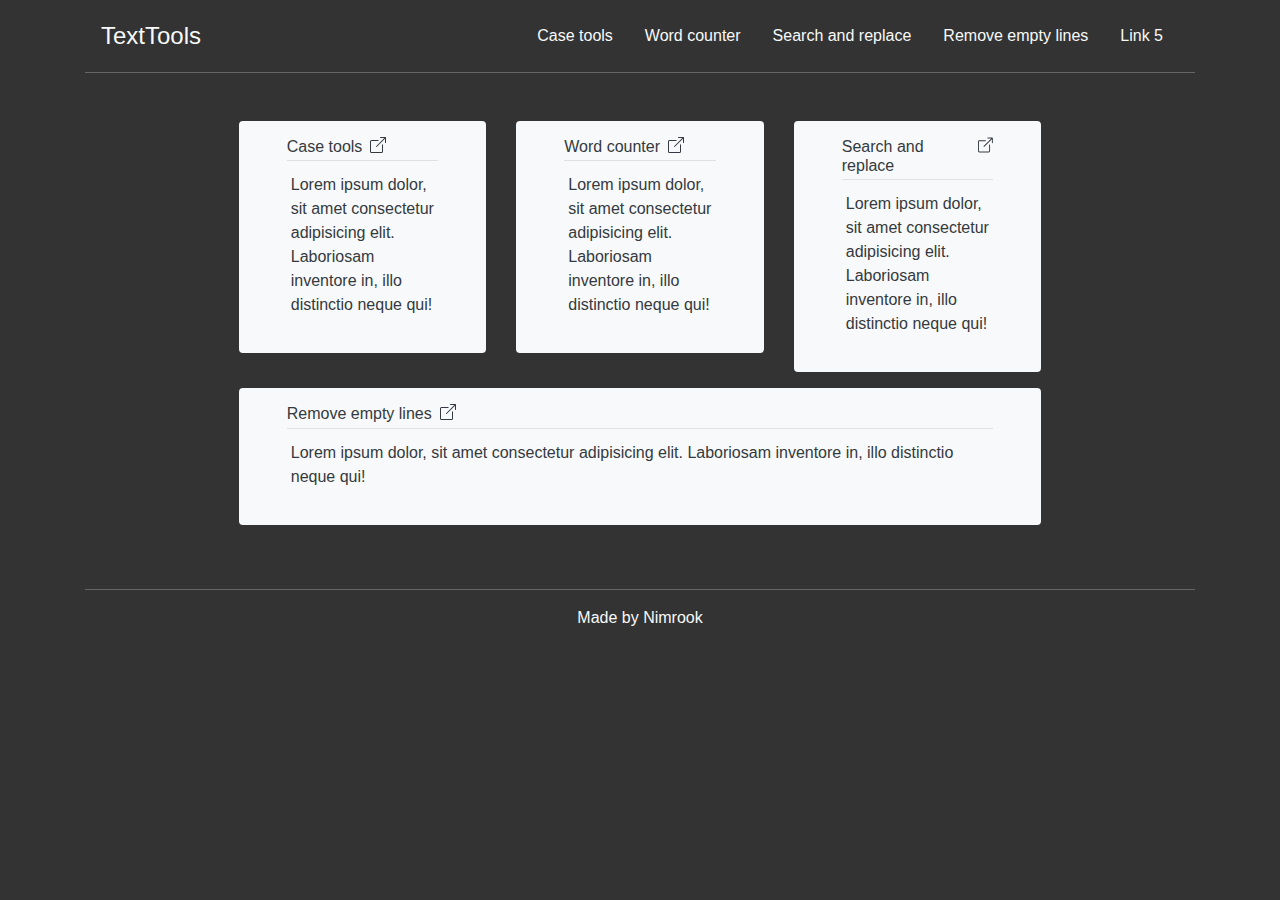
<file: index.html>
<!DOCTYPE html>
<html lang="en">
<head>
    <meta charset="UTF-8">
    <meta http-equiv="X-UA-Compatible" content="IE=edge">
    <meta name="viewport" content="width=device-width, initial-scale=1.0">
    <link rel="stylesheet" href="https://cdn.jsdelivr.net/npm/bootstrap@4.3.1/dist/css/bootstrap.min.css" integrity="sha384-ggOyR0iXCbMQv3Xipma34MD+dH/1fQ784/j6cY/iJTQUOhcWr7x9JvoRxT2MZw1T" crossorigin="anonymous">
    <link rel="stylesheet" href="css/style.css">
    <title>TextTools</title>
</head>
<body class="container d-flex flex-column">
        <header class="d-flex p-3 mb-5">
            <a href="index.html" class="d-flex align-items-center mr-auto mb-0 h4 text-light text-decoration-none">TextTools</a>
            <ul class="nav nav-pills">
                <li class="nav-item"><a href="case-tools.html" class="nav-link text-light">Case tools</a></li>
                <li class="nav-item"><a href="word-counter.html" class="nav-link text-light">Word counter</a></li>
                <li class="nav-item"><a href="search-and-replace.html" class="nav-link text-light">Search and replace</a></li>
                <li class="nav-item"><a href="remove-empty-lines.html" class="nav-link text-light">Remove empty lines</a></li>
                <li class="nav-item"><a href="#" class="nav-link text-light">Link 5</a></li>
            </ul>
        </header>
        <main class="container w-75 mb-5">
            <div class="row">
                <a href="case-tools.html" class="col text-decoration-none">
                    <section class="bg-light py-3 px-5 rounded mb-3">
                        <div>
                            <div class="d-flex border-bottom h6 text-dark">
                                <p class="mb-1 mr-2">Case tools</p>
                                <svg xmlns="http://www.w3.org/2000/svg" width="16" height="16" fill="currentColor" class="bi bi-box-arrow-up-right" viewBox="0 0 16 16">
                                <path fill-rule="evenodd" d="M8.636 3.5a.5.5 0 0 0-.5-.5H1.5A1.5 1.5 0 0 0 0 4.5v10A1.5 1.5 0 0 0 1.5 16h10a1.5 1.5 0 0 0 1.5-1.5V7.864a.5.5 0 0 0-1 0V14.5a.5.5 0 0 1-.5.5h-10a.5.5 0 0 1-.5-.5v-10a.5.5 0 0 1 .5-.5h6.636a.5.5 0 0 0 .5-.5z"/>
                                <path fill-rule="evenodd" d="M16 .5a.5.5 0 0 0-.5-.5h-5a.5.5 0 0 0 0 1h3.793L6.146 9.146a.5.5 0 1 0 .708.708L15 1.707V5.5a.5.5 0 0 0 1 0v-5z"/>
                                </svg>
                            </div>
                        </div>
                        <div>
                            <p class="p-1 text-dark">Lorem ipsum dolor, sit amet consectetur adipisicing elit. Laboriosam inventore in, illo distinctio neque qui!</p>
                        </div>
                    </section>
                </a>
                <a href="word-counter.html" class="col text-decoration-none">
                    <section class="bg-light py-3 px-5 rounded mb-3">
                        <div>
                            <div class="d-flex border-bottom h6 text-dark">
                                <p class="mb-1 mr-2">Word counter</p>
                                <svg xmlns="http://www.w3.org/2000/svg" width="16" height="16" fill="currentColor" class="bi bi-box-arrow-up-right" viewBox="0 0 16 16">
                                <path fill-rule="evenodd" d="M8.636 3.5a.5.5 0 0 0-.5-.5H1.5A1.5 1.5 0 0 0 0 4.5v10A1.5 1.5 0 0 0 1.5 16h10a1.5 1.5 0 0 0 1.5-1.5V7.864a.5.5 0 0 0-1 0V14.5a.5.5 0 0 1-.5.5h-10a.5.5 0 0 1-.5-.5v-10a.5.5 0 0 1 .5-.5h6.636a.5.5 0 0 0 .5-.5z"/>
                                <path fill-rule="evenodd" d="M16 .5a.5.5 0 0 0-.5-.5h-5a.5.5 0 0 0 0 1h3.793L6.146 9.146a.5.5 0 1 0 .708.708L15 1.707V5.5a.5.5 0 0 0 1 0v-5z"/>
                                </svg>
                            </div>
                        </div>
                        <div>
                            <p class="p-1 text-dark">Lorem ipsum dolor, sit amet consectetur adipisicing elit. Laboriosam inventore in, illo distinctio neque qui!</p>
                        </div>
                    </section>
                </a>
                <a href="search-and-replace.html" class="col text-decoration-none">
                    <section class="bg-light py-3 px-5 rounded mb-3">
                        <div>
                            <div class="d-flex border-bottom h6 text-dark">
                                <p class="mb-1 mr-2">Search and replace</p>
                                <svg xmlns="http://www.w3.org/2000/svg" width="16" height="16" fill="currentColor" class="bi bi-box-arrow-up-right" viewBox="0 0 16 16">
                                <path fill-rule="evenodd" d="M8.636 3.5a.5.5 0 0 0-.5-.5H1.5A1.5 1.5 0 0 0 0 4.5v10A1.5 1.5 0 0 0 1.5 16h10a1.5 1.5 0 0 0 1.5-1.5V7.864a.5.5 0 0 0-1 0V14.5a.5.5 0 0 1-.5.5h-10a.5.5 0 0 1-.5-.5v-10a.5.5 0 0 1 .5-.5h6.636a.5.5 0 0 0 .5-.5z"/>
                                <path fill-rule="evenodd" d="M16 .5a.5.5 0 0 0-.5-.5h-5a.5.5 0 0 0 0 1h3.793L6.146 9.146a.5.5 0 1 0 .708.708L15 1.707V5.5a.5.5 0 0 0 1 0v-5z"/>
                                </svg>
                            </div>
                        </div>
                        <div>
                            <p class="p-1 text-dark">Lorem ipsum dolor, sit amet consectetur adipisicing elit. Laboriosam inventore in, illo distinctio neque qui!</p>
                        </div>
                    </section>
                </a>
            </div>
            <div class="row">
                <a href="remove-empty-lines.html" class="col text-decoration-none">
                    <section class="bg-light py-3 px-5 rounded mb-3">
                        <div>
                            <div class="d-flex border-bottom h6 text-dark">
                                <p class="mb-1 mr-2">Remove empty lines</p>
                                <svg xmlns="http://www.w3.org/2000/svg" width="16" height="16" fill="currentColor" class="bi bi-box-arrow-up-right" viewBox="0 0 16 16">
                                <path fill-rule="evenodd" d="M8.636 3.5a.5.5 0 0 0-.5-.5H1.5A1.5 1.5 0 0 0 0 4.5v10A1.5 1.5 0 0 0 1.5 16h10a1.5 1.5 0 0 0 1.5-1.5V7.864a.5.5 0 0 0-1 0V14.5a.5.5 0 0 1-.5.5h-10a.5.5 0 0 1-.5-.5v-10a.5.5 0 0 1 .5-.5h6.636a.5.5 0 0 0 .5-.5z"/>
                                <path fill-rule="evenodd" d="M16 .5a.5.5 0 0 0-.5-.5h-5a.5.5 0 0 0 0 1h3.793L6.146 9.146a.5.5 0 1 0 .708.708L15 1.707V5.5a.5.5 0 0 0 1 0v-5z"/>
                                </svg>
                            </div>
                        </div>
                        <div>
                            <p class="p-1 text-dark">Lorem ipsum dolor, sit amet consectetur adipisicing elit. Laboriosam inventore in, illo distinctio neque qui!</p>
                        </div>
                    </section>
                </a>
            </div>
        </main>
        <footer class="w-100 d-flex justify-content-center">
            <p class="m-3 text-light">Made by Nimrook</p>
        </footer>
</body>
</html>
</file>
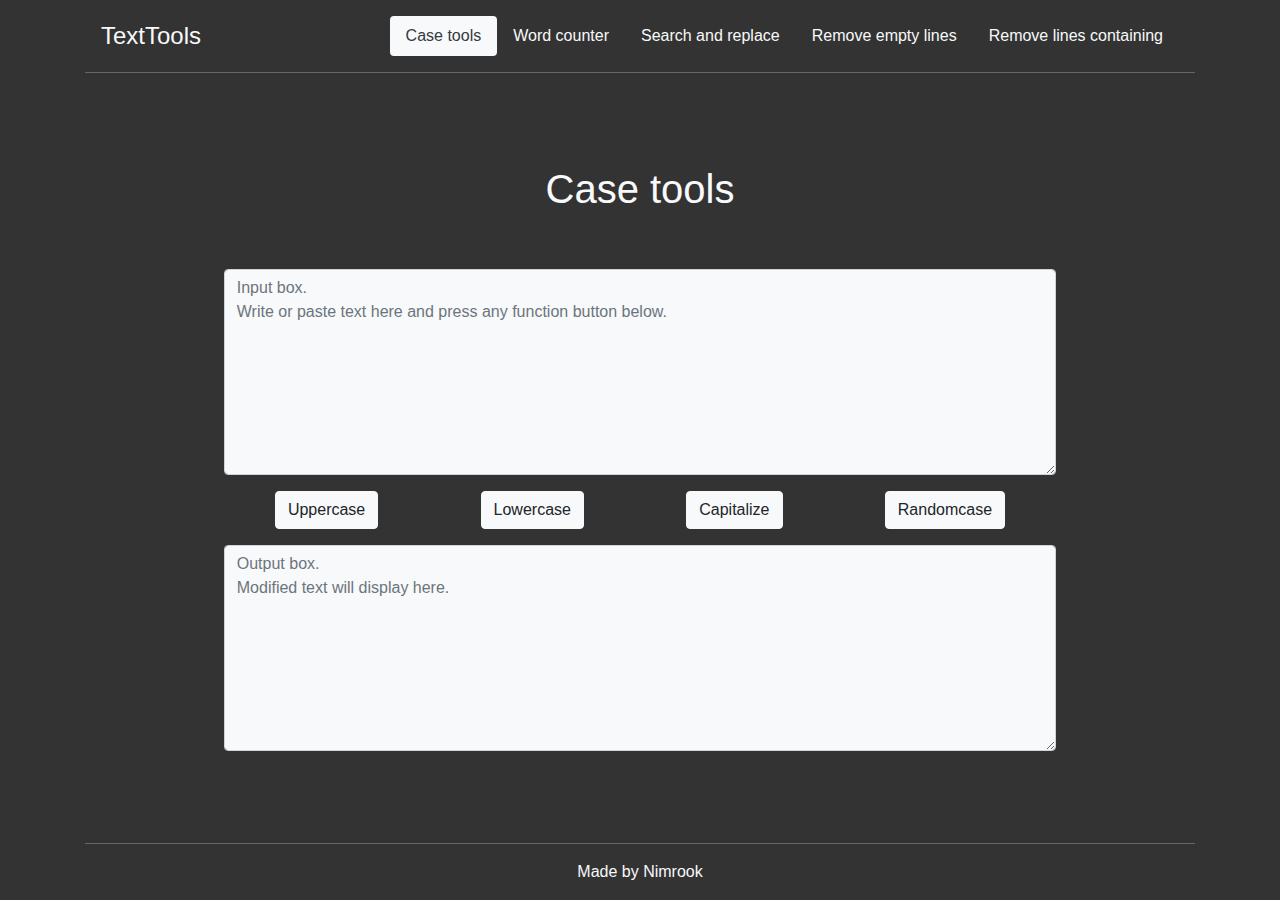
<file: case-tools.html>
<!DOCTYPE html>
<html lang="en">
<head>
    <meta charset="UTF-8">
    <meta http-equiv="X-UA-Compatible" content="IE=edge">
    <meta name="viewport" content="width=device-width, initial-scale=1.0">
    <link rel="stylesheet" href="https://cdn.jsdelivr.net/npm/bootstrap@4.3.1/dist/css/bootstrap.min.css" integrity="sha384-ggOyR0iXCbMQv3Xipma34MD+dH/1fQ784/j6cY/iJTQUOhcWr7x9JvoRxT2MZw1T" crossorigin="anonymous">
    <link rel="stylesheet" href="css/style.css">
    <script src="https://ajax.googleapis.com/ajax/libs/jquery/3.6.3/jquery.min.js"></script>
    <script src="js/case-tools.js"></script>
    <title>Case Tools</title>
</head>
<body class="container d-flex flex-column vh-100">
        <header class="d-flex p-3 mb-auto">
            <a href="index.html" class="d-flex align-items-center mr-auto mb-0 h4 text-light text-decoration-none">TextTools</a>
            <ul class="nav nav-pills">
                <li class="nav-item"><a href="case-tools.html" class="nav-link text-dark bg-light active">Case tools</a></li>
                <li class="nav-item"><a href="word-counter.html" class="nav-link text-light">Word counter</a></li>
                <li class="nav-item"><a href="search-and-replace.html" class="nav-link text-light">Search and replace</a></li>
                <li class="nav-item"><a href="remove-empty-lines.html" class="nav-link text-light">Remove empty lines</a></li>
                <li class="nav-item"><a href="remove-lines-containing.html" class="nav-link text-light">Remove lines containing</a></li>
            </ul>
        </header>
        <main class="w-75 align-self-center">
            <section class="d-flex justify-content-center text-center text-light mb-5">
                <h1>Case tools</h1>
            </section>
            <section>
                <textarea name="input" id="input" class="form-control bg-light" rows="8" placeholder="Input box.&#10;Write or paste text here and press any function button below."></textarea>
            </section>
            <section class="my-3 d-flex justify-content-around">
                <button type="button" id="upper" class="btn btn-light">Uppercase</button>
                <button type="button" id="lower" class="btn btn-light">Lowercase</button>
                <button type="button" id="capi" class="btn btn-light">Capitalize</button>
                <button type="button" id="random" class="btn btn-light">Randomcase</button>
            </section>
            <section>
                <textarea name="output" id="output" class="form-control bg-light" rows="8" placeholder="Output box.&#10;Modified text will display here."></textarea>
            </section>    
        </main>
        <footer class="w-100 d-flex justify-content-center mt-auto">
            <p class="m-3 text-light">Made by Nimrook</p>
        </footer>
</body>
</html>
</file>
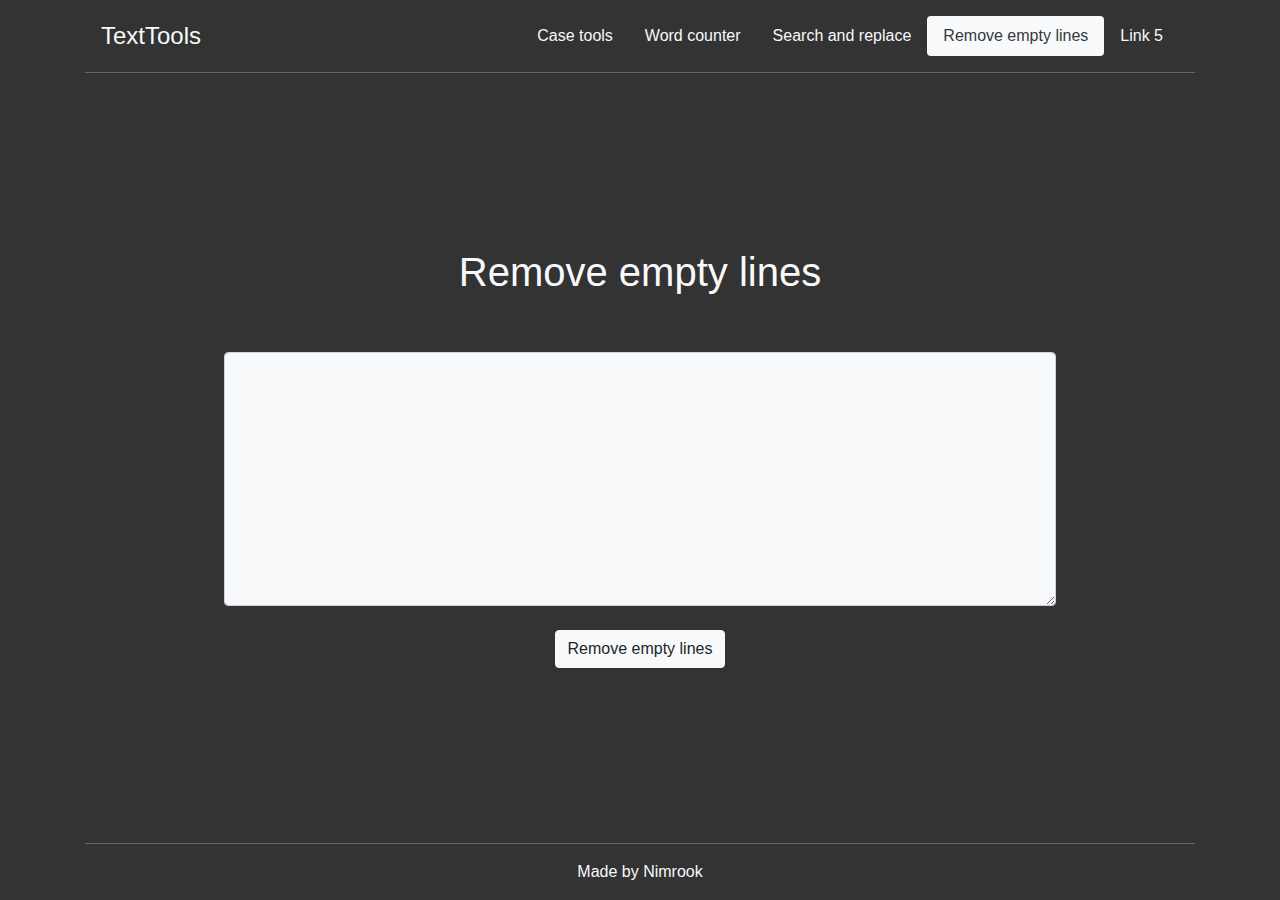
<file: remove-empty-lines.html>
<!DOCTYPE html>
<html lang="en">
<head>
    <meta charset="UTF-8">
    <meta http-equiv="X-UA-Compatible" content="IE=edge">
    <meta name="viewport" content="width=device-width, initial-scale=1.0">
    <link rel="stylesheet" href="https://cdn.jsdelivr.net/npm/bootstrap@4.3.1/dist/css/bootstrap.min.css" integrity="sha384-ggOyR0iXCbMQv3Xipma34MD+dH/1fQ784/j6cY/iJTQUOhcWr7x9JvoRxT2MZw1T" crossorigin="anonymous">
    <link rel="stylesheet" href="css/style.css">
    <script src="https://ajax.googleapis.com/ajax/libs/jquery/3.6.3/jquery.min.js"></script>
    <script src="js/remove-empty-lines.js"></script>
    <title>Remove empty lines</title>
</head>
<body class="container d-flex flex-column vh-100">
        <header class="d-flex p-3 mb-auto">
            <a href="index.html" class="d-flex align-items-center mr-auto mb-0 h4 text-light text-decoration-none">TextTools</a>
            <ul class="nav nav-pills">
                <li class="nav-item"><a href="case-tools.html" class="nav-link text-light">Case tools</a></li>
                <li class="nav-item"><a href="word-counter.html" class="nav-link text-light">Word counter</a></li>
                <li class="nav-item"><a href="search-and-replace.html" class="nav-link text-light">Search and replace</a></li>
                <li class="nav-item"><a href="remove-empty-lines.html" class="nav-link text-dark bg-light active">Remove empty lines</a></li>
                <li class="nav-item"><a href="#" class="nav-link text-light">Link 5</a></li>
            </ul>
        </header>
        <main class="w-75 align-self-center">
            <section class="d-flex justify-content-center text-center text-light mb-5">
                <h1>Remove empty lines</h1>
            </section>
            <section class="mb-4">
                <textarea name="input" id="input" class="form-control bg-light" rows="10"></textarea>
            </section>
            <section class="d-flex justify-content-center">
                <button type="button" id="remove" class="btn btn-light">Remove empty lines</button>
            </section>
        </main>
        <footer class="w-100 d-flex justify-content-center mt-auto">
            <p class="m-3 text-light">Made by Nimrook</p>
        </footer>
</body>
</html>
</file>
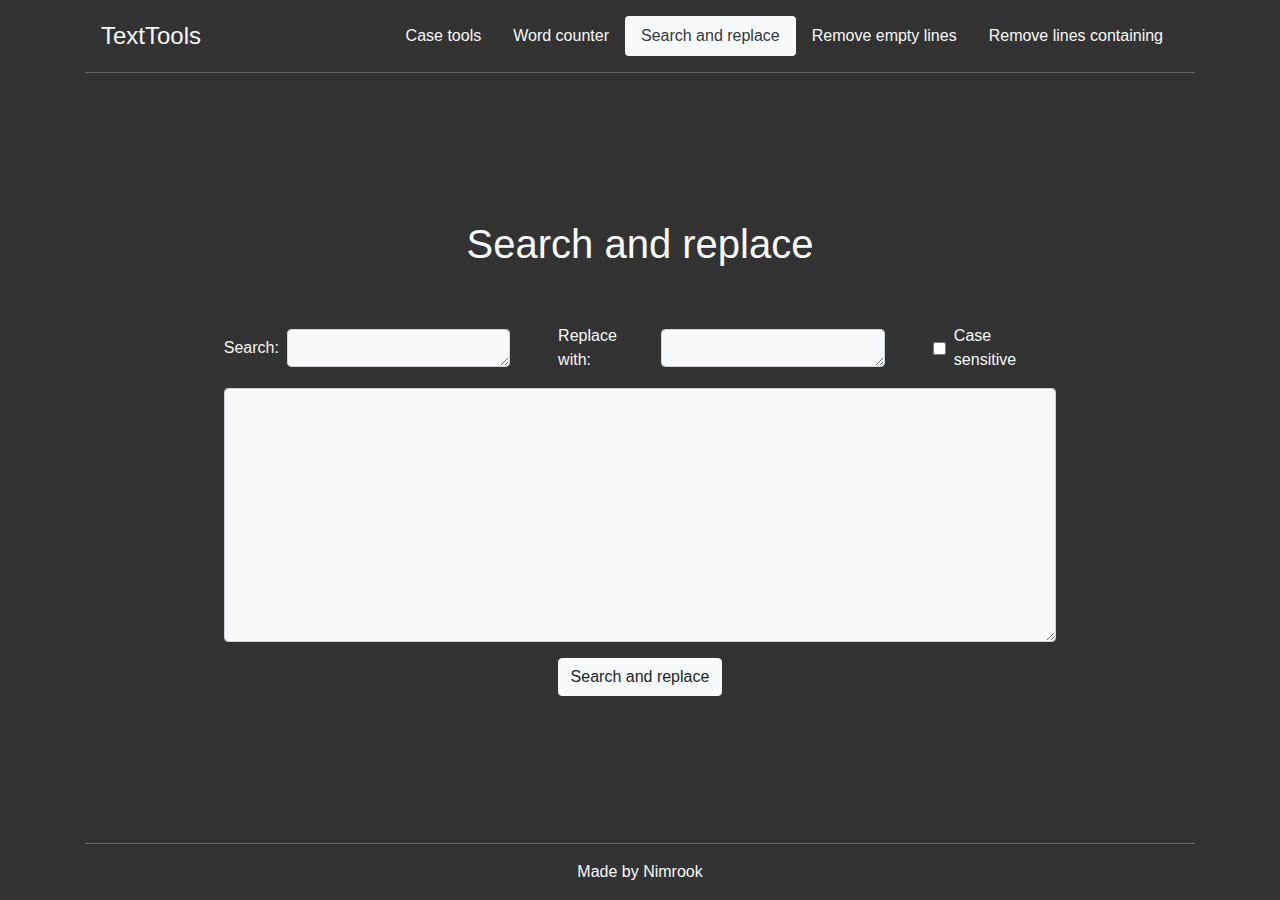
<file: search-and-replace.html>
<!DOCTYPE html>
<html lang="en">
<head>
    <meta charset="UTF-8">
    <meta http-equiv="X-UA-Compatible" content="IE=edge">
    <meta name="viewport" content="width=device-width, initial-scale=1.0">
    <link rel="stylesheet" href="https://cdn.jsdelivr.net/npm/bootstrap@4.3.1/dist/css/bootstrap.min.css" integrity="sha384-ggOyR0iXCbMQv3Xipma34MD+dH/1fQ784/j6cY/iJTQUOhcWr7x9JvoRxT2MZw1T" crossorigin="anonymous">
    <link rel="stylesheet" href="css/style.css">
    <script src="https://ajax.googleapis.com/ajax/libs/jquery/3.6.3/jquery.min.js"></script>
    <script src="js/search-and-replace.js"></script>
    <title>Search and replace</title>
</head>
<body class="container d-flex flex-column vh-100">
        <header class="d-flex p-3 mb-auto">
            <a href="index.html" class="d-flex align-items-center mr-auto mb-0 h4 text-light text-decoration-none">TextTools</a>
            <ul class="nav nav-pills">
                <li class="nav-item"><a href="case-tools.html" class="nav-link text-light">Case tools</a></li>
                <li class="nav-item"><a href="word-counter.html" class="nav-link text-light">Word counter</a></li>
                <li class="nav-item"><a href="search-and-replace.html" class="nav-link text-dark bg-light active">Search and replace</a></li>
                <li class="nav-item"><a href="remove-empty-lines.html" class="nav-link text-light">Remove empty lines</a></li>
                <li class="nav-item"><a href="remove-lines-containing.html" class="nav-link text-light">Remove lines containing</a></li>
            </ul>
        </header>
        <main class="w-75 align-self-center">
            <section class="d-flex justify-content-center text-center text-light mb-5">
                <h1>Search and replace</h1>
            </section>
            <section class="d-flex justify-content-center mb-3">
                <div class="d-flex align-items-center mr-5">
                    <div class="text-light mr-2">
                        Search:
                    </div>
                    <div>
                        <textarea name="search" id="search" class="form-control bg-light" cols="20" rows="1"></textarea>
                    </div>
                </div>
                <div class="d-flex align-items-center mr-5">
                    <div class="text-light mr-2">
                        Replace with:
                    </div>
                    <div>
                        <textarea name="replace" id="replace" class="form-control bg-light" cols="20" rows="1"></textarea>
                    </div>
                </div>
                <div class="d-flex align-items-center text-light">
                    <input type="checkbox" name="casesensitive" id="casesensitive" class="mr-2">
                    <label for="casesensitive" class="mb-0">Case sensitive</label>
                </div>
            </section>
            <section class="mb-3">
                <textarea name="text" id="text" class="form-control bg-light" rows="10"></textarea>
            </section>
            <section class="d-flex justify-content-center">
                <button type="button" id="searchandreplace" class="btn btn-light">Search and replace</button>
            </section>  
        </main>
        <footer class="w-100 d-flex justify-content-center mt-auto">
            <p class="m-3 text-light">Made by Nimrook</p>
        </footer>
</body>
</html>
</file>
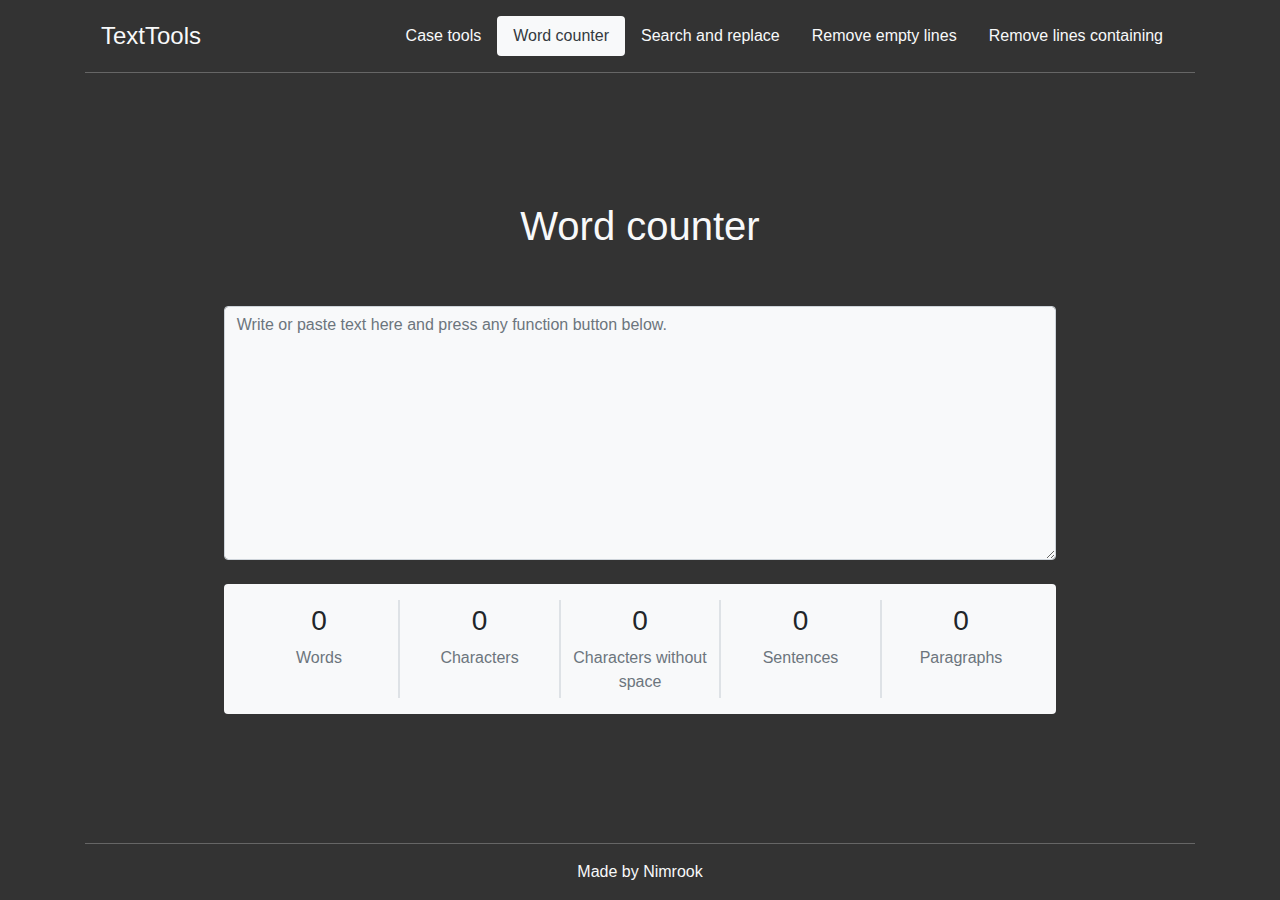
<file: word-counter.html>
<!DOCTYPE html>
<html lang="en">
<head>
    <meta charset="UTF-8">
    <meta http-equiv="X-UA-Compatible" content="IE=edge">
    <meta name="viewport" content="width=device-width, initial-scale=1.0">
    <link rel="stylesheet" href="https://cdn.jsdelivr.net/npm/bootstrap@4.3.1/dist/css/bootstrap.min.css" integrity="sha384-ggOyR0iXCbMQv3Xipma34MD+dH/1fQ784/j6cY/iJTQUOhcWr7x9JvoRxT2MZw1T" crossorigin="anonymous">
    <link rel="stylesheet" href="css/style.css">
    <script src="https://ajax.googleapis.com/ajax/libs/jquery/3.6.3/jquery.min.js"></script>
    <script src="js/word-counter.js"></script>
    <title>Word counter</title>
</head>
<body class="container d-flex flex-column vh-100">
        <header class="d-flex p-3 mb-auto">
            <a href="index.html" class="d-flex align-items-center mr-auto mb-0 h4 text-light text-decoration-none">TextTools</a>
            <ul class="nav nav-pills">
                <li class="nav-item"><a href="case-tools.html" class="nav-link text-light">Case tools</a></li>
                <li class="nav-item"><a href="word-counter.html" class="nav-link text-dark bg-light active">Word counter</a></li>
                <li class="nav-item"><a href="search-and-replace.html" class="nav-link text-light">Search and replace</a></li>
                <li class="nav-item"><a href="remove-empty-lines.html" class="nav-link text-light">Remove empty lines</a></li>
                <li class="nav-item"><a href="remove-lines-containing.html" class="nav-link text-light">Remove lines containing</a></li>
            </ul>
        </header>
        <main class="w-75 align-self-center">
            <section class="d-flex justify-content-center text-center text-light mb-5">
                <h1>Word counter</h1>
            </section>
            <section class="mb-4">
                <textarea name="input" id="input" class="form-control bg-light" rows="10" placeholder="Write or paste text here and press any function button below."></textarea>
            </section>
            <section class="d-flex justify-content-around text-center bg-light rounded p-3">
                <div class="p-1 col">
                    <div id="wordcounter" class="h3">0</div>
                    <div class="text-muted">Words</div>
                </div>
                <div class="border"></div>
                <div class="p-1 col">
                    <div id="charcounter" class="h3">0</div>
                    <div class="text-muted">Characters</div>
                </div>
                <div class="border"></div>
                <div class="p-1 col">
                    <div id="charcounternospace" class="h3">0</div>
                    <div class="text-muted">Characters without space</div>
                </div>
                <div class="border"></div>
                <div class="p-1 col">
                    <div id="sentencecounter" class="h3">0</div>
                    <div class="text-muted">Sentences</div>
                </div>
                <div class="border"></div>
                <div class="p-1 col">
                    <div id="paragraphcounter" class="h3">0</div>
                    <div class="text-muted">Paragraphs</div>
                </div>
            </section>  
        </main>
        <footer class="w-100 d-flex justify-content-center mt-auto">
            <p class="m-3 text-light">Made by Nimrook</p>
        </footer>
</body>
</html>
</file>
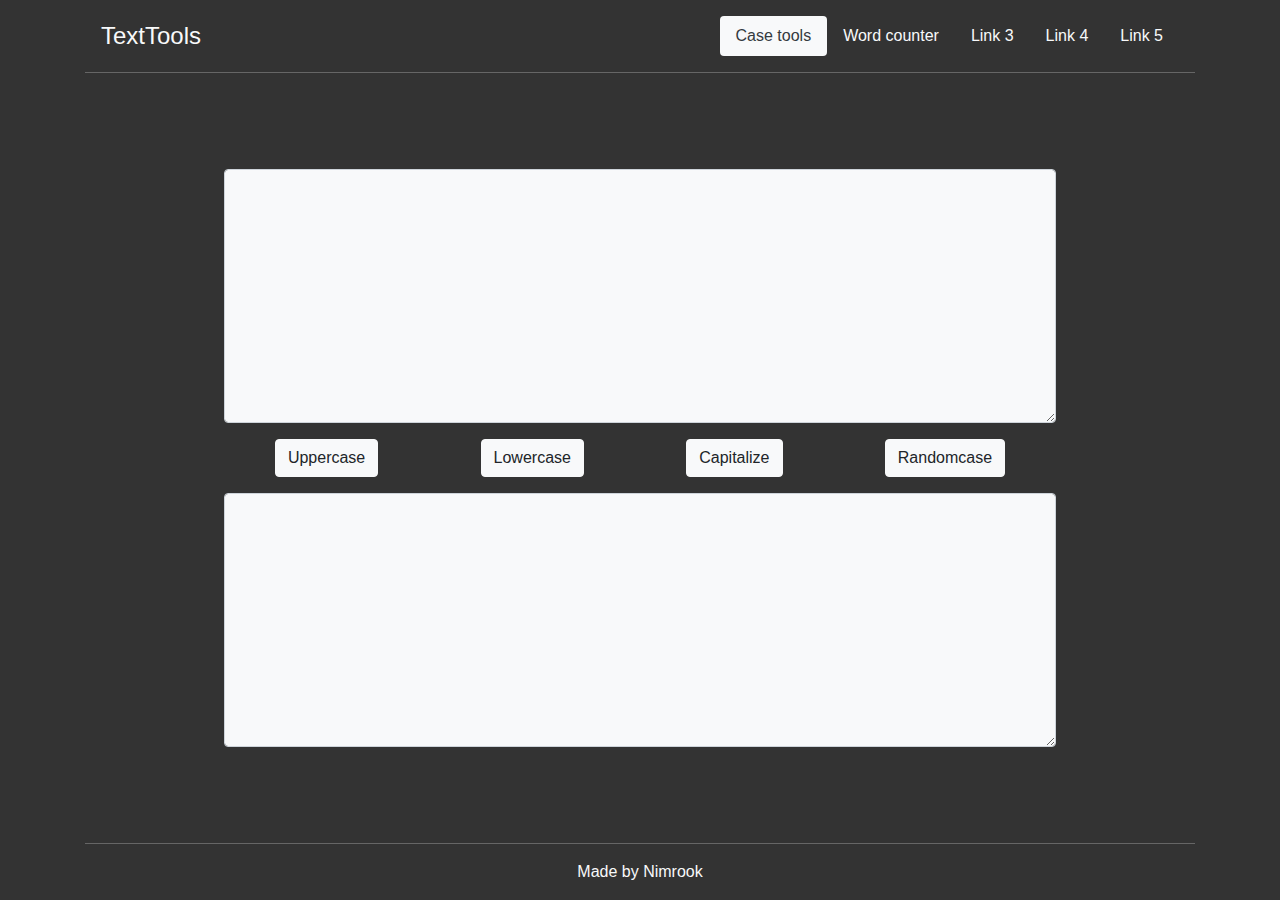
<file: html/case-tools.html>
<!DOCTYPE html>
<html lang="en">
<head>
    <meta charset="UTF-8">
    <meta http-equiv="X-UA-Compatible" content="IE=edge">
    <meta name="viewport" content="width=device-width, initial-scale=1.0">
    <link rel="stylesheet" href="https://cdn.jsdelivr.net/npm/bootstrap@4.3.1/dist/css/bootstrap.min.css" integrity="sha384-ggOyR0iXCbMQv3Xipma34MD+dH/1fQ784/j6cY/iJTQUOhcWr7x9JvoRxT2MZw1T" crossorigin="anonymous">
    <link rel="stylesheet" href="../css/style.css">
    <script src="https://ajax.googleapis.com/ajax/libs/jquery/3.6.3/jquery.min.js"></script>
    <script src="../js/case-tools.js"></script>
    <title>Case Tools</title>
</head>
<body class="container d-flex flex-column vh-100">
        <header class="d-flex p-3 mb-auto">
            <a href="../index.html" class="d-flex align-items-center mr-auto mb-0 h4 text-light text-decoration-none">TextTools</a>
            <ul class="nav nav-pills">
                <li class="nav-item"><a href="case-tools.html" class="nav-link text-dark bg-light active">Case tools</a></li>
                <li class="nav-item"><a href="word-counter.html" class="nav-link text-light">Word counter</a></li>
                <li class="nav-item"><a href="#" class="nav-link text-light">Link 3</a></li>
                <li class="nav-item"><a href="#" class="nav-link text-light">Link 4</a></li>
                <li class="nav-item"><a href="#" class="nav-link text-light">Link 5</a></li>
            </ul>
        </header>
        <main class="w-75 align-self-center">
            <section>
                <textarea name="input" id="input" rows="10" class="form-control bg-light"></textarea>
            </section>
            <section class="my-3 d-flex justify-content-around">
                <button type="button" id="upper" class="btn btn-light">Uppercase</button>
                <button type="button" id="lower" class="btn btn-light">Lowercase</button>
                <button type="button" id="capi" class="btn btn-light">Capitalize</button>
                <button type="button" id="random" class="btn btn-light">Randomcase</button>
            </section>
            <section>
                <textarea name="output" id="output" rows="10" class="form-control bg-light"></textarea>
            </section>    
        </main>
        <footer class="w-100 d-flex justify-content-center mt-auto">
            <p class="m-3 text-light">Made by Nimrook</p>
        </footer>
</body>
</html>
</file>
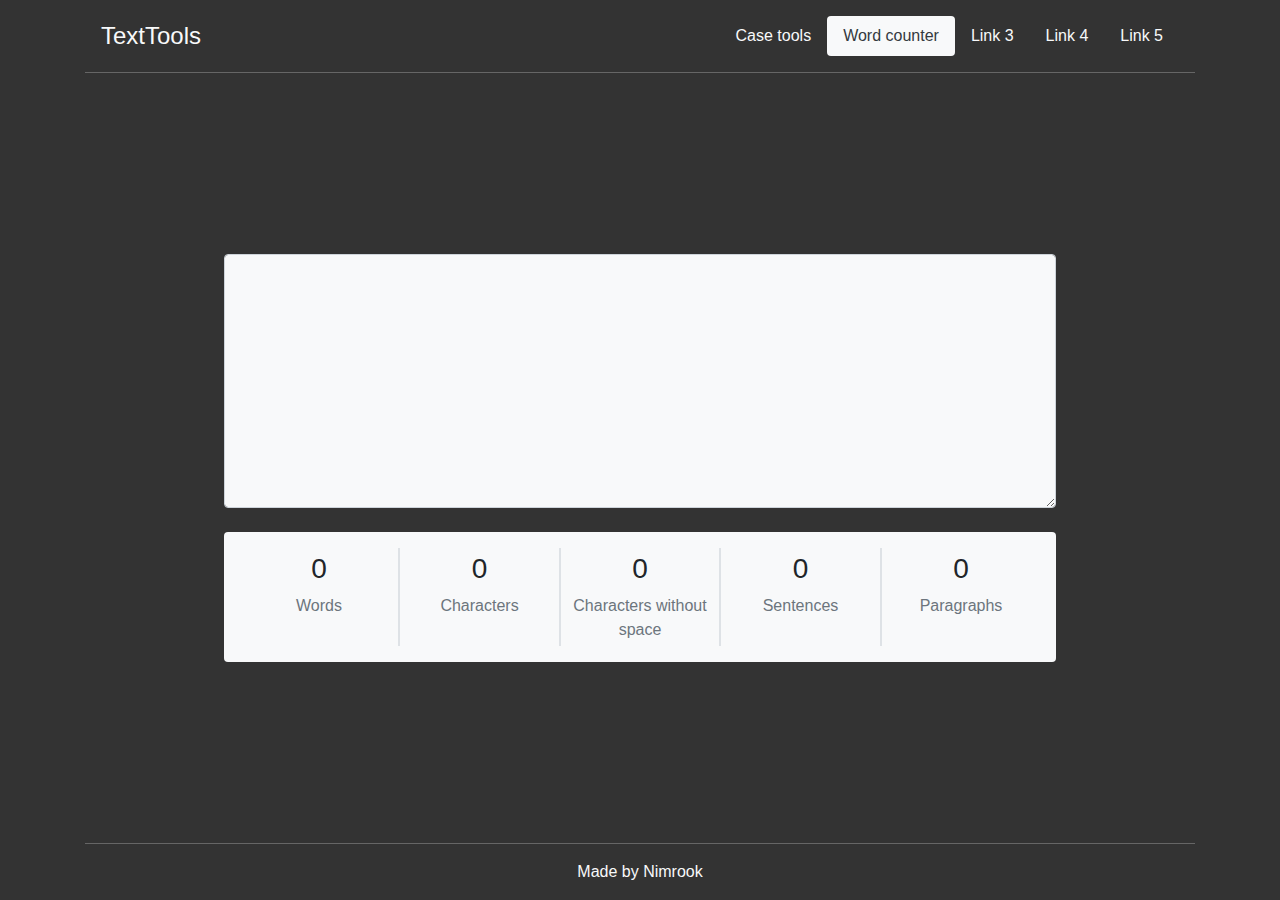
<file: html/word-counter.html>
<!DOCTYPE html>
<html lang="en">
<head>
    <meta charset="UTF-8">
    <meta http-equiv="X-UA-Compatible" content="IE=edge">
    <meta name="viewport" content="width=device-width, initial-scale=1.0">
    <link rel="stylesheet" href="https://cdn.jsdelivr.net/npm/bootstrap@4.3.1/dist/css/bootstrap.min.css" integrity="sha384-ggOyR0iXCbMQv3Xipma34MD+dH/1fQ784/j6cY/iJTQUOhcWr7x9JvoRxT2MZw1T" crossorigin="anonymous">
    <link rel="stylesheet" href="../css/style.css">
    <script src="https://ajax.googleapis.com/ajax/libs/jquery/3.6.3/jquery.min.js"></script>
    <script src="../js/word-counter.js"></script>
    <title>Word counter</title>
</head>
<body class="container d-flex flex-column vh-100">
        <header class="d-flex p-3 mb-auto">
            <a href="../index.html" class="d-flex align-items-center mr-auto mb-0 h4 text-light text-decoration-none">TextTools</a>
            <ul class="nav nav-pills">
                <li class="nav-item"><a href="case-tools.html" class="nav-link text-light">Case tools</a></li>
                <li class="nav-item"><a href="word-counter.html" class="nav-link text-dark bg-light active">Word counter</a></li>
                <li class="nav-item"><a href="#" class="nav-link text-light">Link 3</a></li>
                <li class="nav-item"><a href="#" class="nav-link text-light">Link 4</a></li>
                <li class="nav-item"><a href="#" class="nav-link text-light">Link 5</a></li>
            </ul>
        </header>
        <main class="w-75 align-self-center">
            <section class="mb-4">
                <textarea name="input" id="input" rows="10" class="form-control bg-light"></textarea>
            </section>
            <section class="d-flex justify-content-around text-center bg-light rounded p-3">
                <div class="p-1 col">
                    <div id="wordcounter" class="h3">0</div>
                    <div class="text-muted">Words</div>
                </div>
                <div class="border"></div>
                <div class="p-1 col">
                    <div id="charcounter" class="h3">0</div>
                    <div class="text-muted">Characters</div>
                </div>
                <div class="border"></div>
                <div class="p-1 col">
                    <div id="charcounternospace" class="h3">0</div>
                    <div class="text-muted">Characters without space</div>
                </div>
                <div class="border"></div>
                <div class="p-1 col">
                    <div id="sentencecounter" class="h3">0</div>
                    <div class="text-muted">Sentences</div>
                </div>
                <div class="border"></div>
                <div class="p-1 col">
                    <div class="h3">0</div>
                    <div class="text-muted">Paragraphs</div>
                </div>
            </section>  
        </main>
        <footer class="w-100 d-flex justify-content-center mt-auto">
            <p class="m-3 text-light">Made by Nimrook</p>
        </footer>
</body>
</html>
</file>
<file: css/style.css>
body{
    background-color: #333;
}

header{
    border-bottom: 1px solid rgba(255, 255, 255, 0.25);
}

header a{
    font-weight: 500;
}

footer{
    border-top: 1px solid rgba(255, 255, 255, 0.25);
}
</file>
